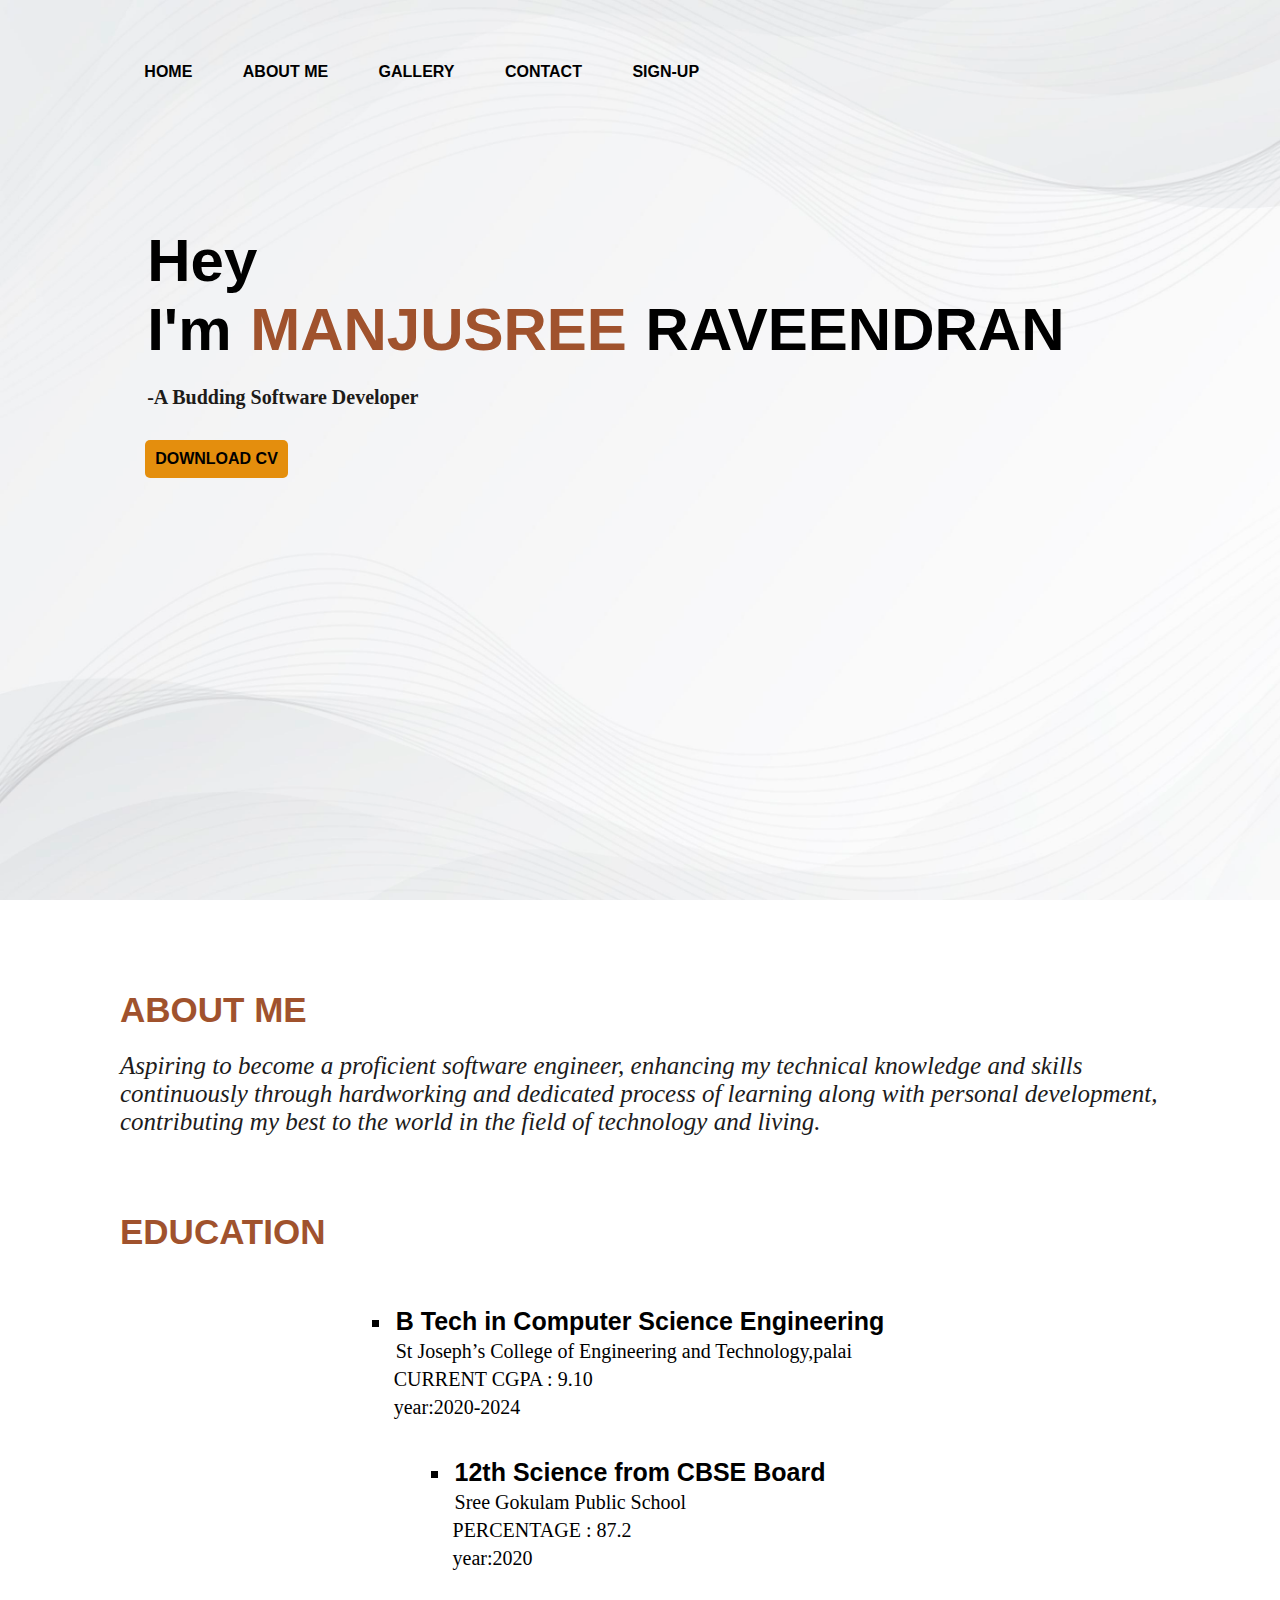
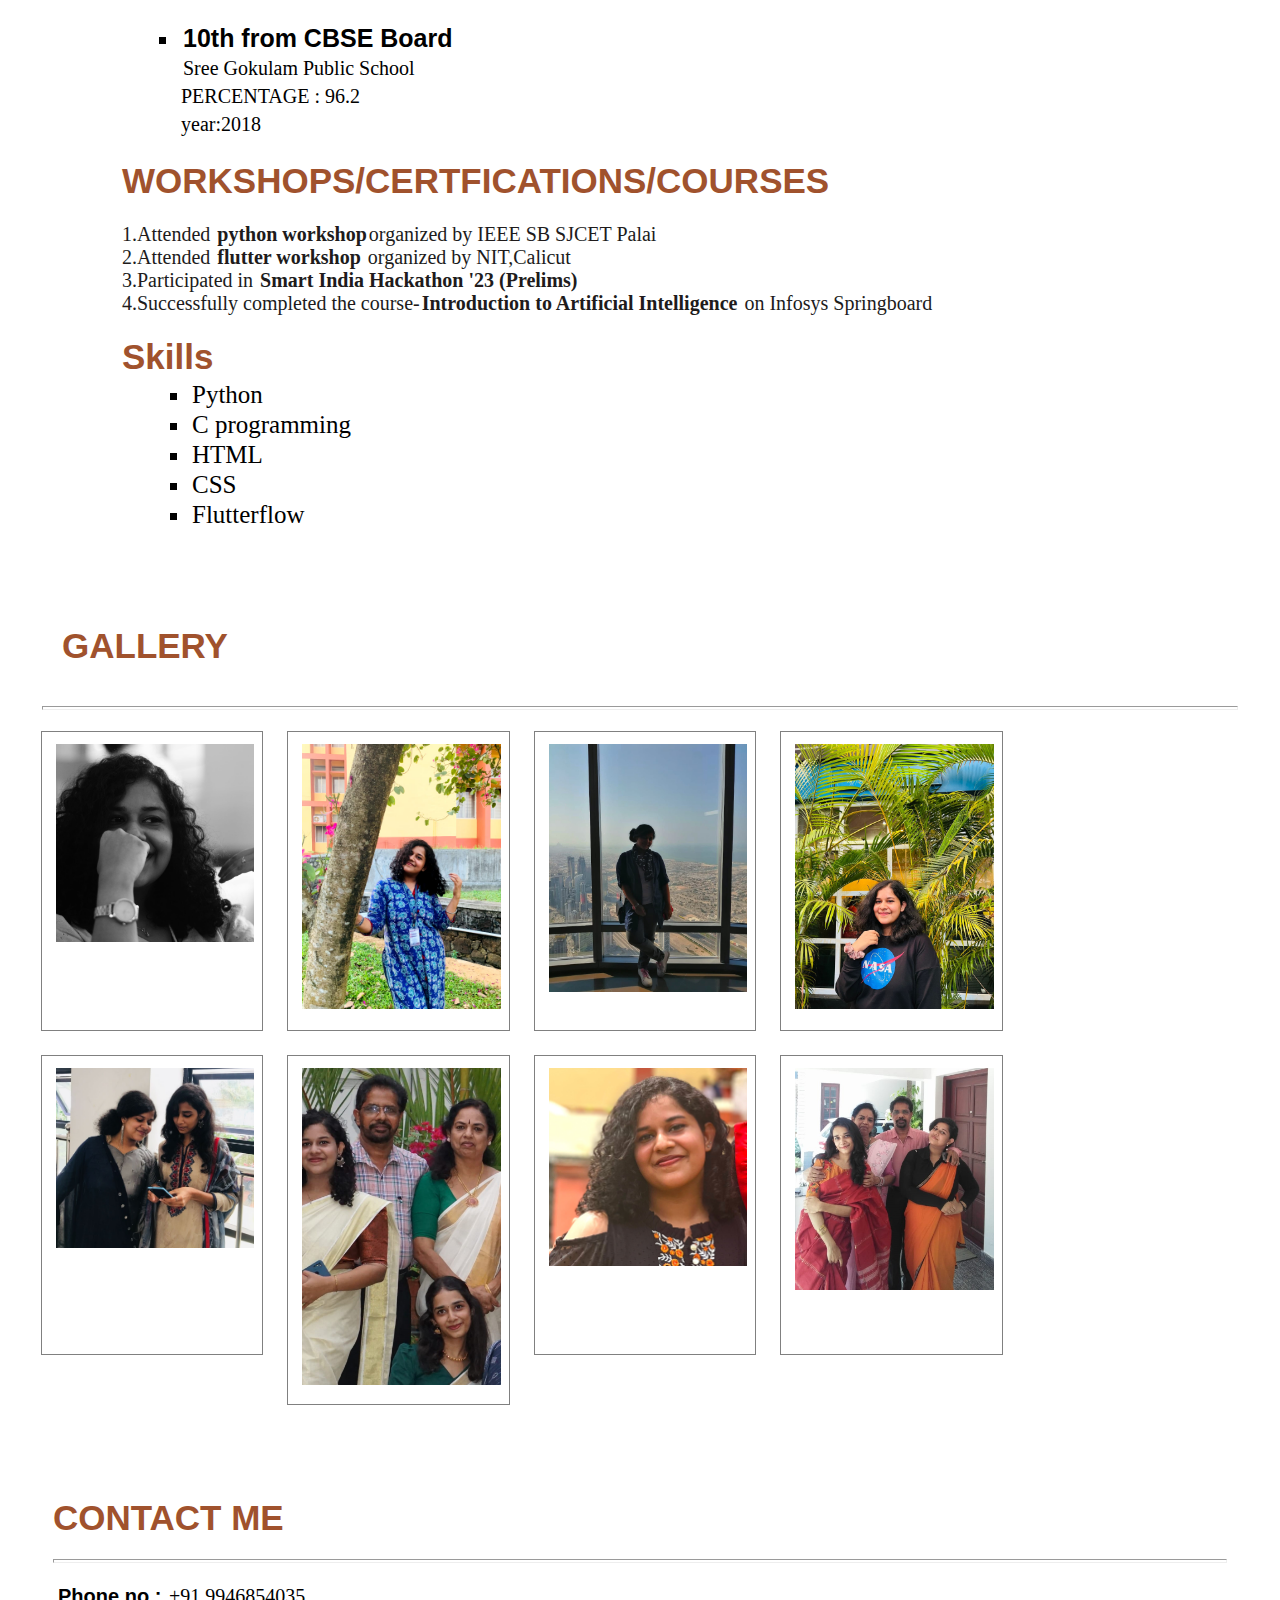
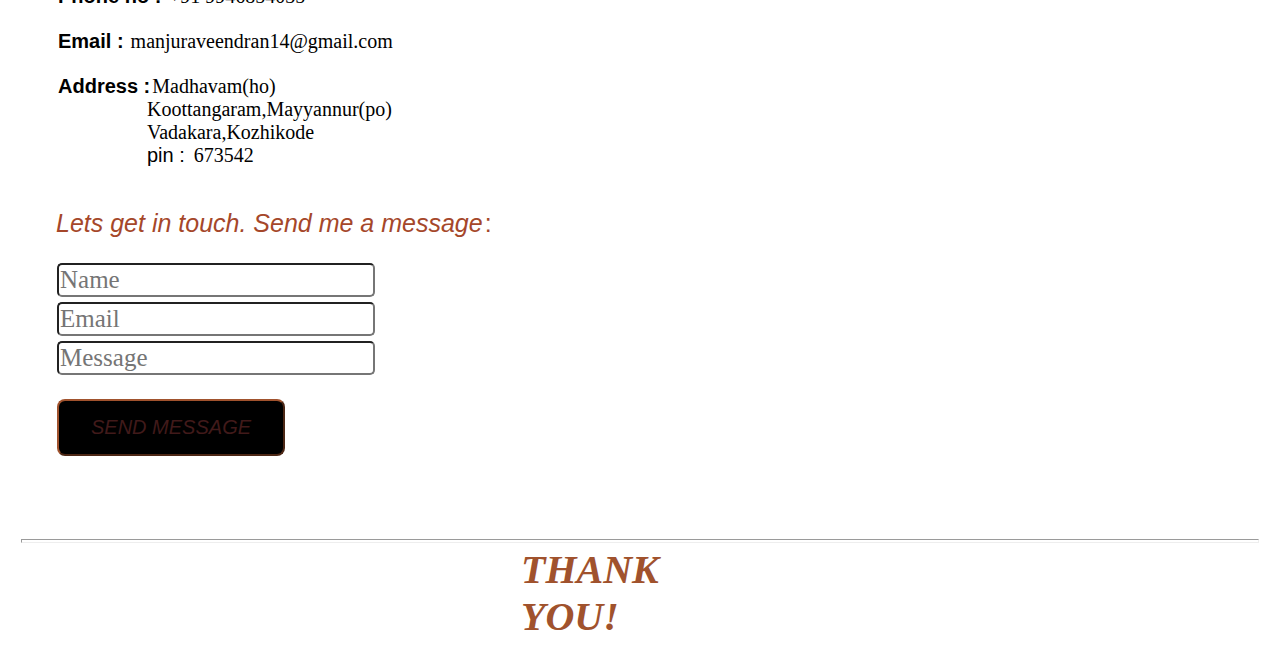
<file: index.html>
<!DOCTYPE html>
<html lang="en">
<head>
    <meta charset="UTF-8">
    <meta name="viewport" content="width=device-width, initial-scale=1.0">
    <title>MY PORTFOLIO</title>
    <link rel="stylesheet" href="stylesheet.css">
</head>
<body>
    <div class="up">
        <nav>
            <ul>
                <li><a href="#id1">HOME</a></li>
                <li><a href="#id2">ABOUT ME</a></li>
                <li><a href="#id3">GALLERY</a></li>
                <li><a href="#id4">CONTACT</a></li>
                <li><a href="signupform.html" target="_blank">SIGN-UP</a></li>
            </ul>
        </nav>
        
    <div class="home">
        <h1>Hey<br>
            I'm <SPAN>MANJUSREE</SPAN> RAVEENDRAN</h1>
        <h3>-A Budding Software Developer</h3>
        <a href="MANJUSREERAVEENDRAN_RESUME.pdf">DOWNLOAD CV</a>
            </div>
        
       <!-- <div class="image">
            <img src="circle.jpeg" alt="" class="shape">
            <img src="me.jpg" alt="" class="me">
        </div>-->
    </div>
    <div class="about">
  <a name="id2">
    <h1>ABOUT ME</h1></a>
  <br>
    <p >
    Aspiring to become a proficient software engineer,
    enhancing my technical knowledge and skills continuously
    through hardworking and dedicated process of learning along with personal development,
    contributing my best to the world in the field of technology and living.</p>
<br>
<br>
<br>
    </br>
<h2>EDUCATION</h2>
<ul>
<div class="edu1">

<div class="eda">
    <LI ><span style="font-size: 25px;font-weight: bold;">B Tech in Computer Science Engineering<BR></span>
        <span style="font-size: 20px;font-family: 'Times New Roman', Times, serif;">St Joseph’s College of Engineering and Technology,palai<br>
 CURRENT CGPA : 9.10<br>
year:2020-2024<br></span>
 </LI>
</div>

<div class="eda">
    <LI ><span style="font-size: 25px;font-weight: bold;">12th Science from CBSE Board<br></span>
    <span style="font-size: 20px;font-family: 'Times New Roman', Times, serif;">Sree Gokulam Public School<br>
PERCENTAGE : 87.2<br>
year:2020<br></span>
</LI>
</div>
</div>

<li style="margin-left:60px;width:fit-content;"><span style="font-size: 25px;font-weight: bold;";>10th from CBSE Board</span><br>
    <span style="font-size: 20px;font-family: 'Times New Roman', Times, serif;">Sree Gokulam Public School<br>
PERCENTAGE : 96.2<br>
year:2018<br></span>
</li>
</ul>


<div class="about2">
  <br>
  <h1>WORKSHOPS/CERTFICATIONS/COURSES</h1>
  <br>
  <p style="font-family: 'Times New Roman', Times, serif;font-style: normal;font-size:20px;">
    1.Attended <span style="font-weight: bold;font-family:'Times New Roman', Times, serif">python workshop</span>organized by
IEEE SB SJCET Palai<br>
2.Attended <span style="font-weight: bold;font-family:'Times New Roman', Times, serif">flutter workshop</span>
organized by NIT,Calicut<br>
3.Participated in <span style="font-weight: bold;font-family:'Times New Roman', Times, serif">Smart India Hackathon '23 (Prelims)</span><br>
4.Successfully completed the course-<span style="font-weight: bold;font-family:'Times New Roman', Times, serif">Introduction to Artificial Intelligence</span>
 on Infosys Springboard<br>
</p>
<br>

<h1>Skills</h1>
<ul style="font-family: 'Times New Roman', Times, serif;font-size: 20px; margin-left: 60px;list-style: circle;margin-top: auto;">
  <li>Python</li>
  <li>C programming</li>
  <li>HTML</li>
  <li>CSS</li>
  <li>Flutterflow</li>
</ul>

 
</div>
</div>


<div class="gallerymain">
  <div class="container">
    <a name="id3">
      <h1 >GALLERY</h1></a>
    <hr>

    <div class="row">
        <div class="column">
            <div class="content1">
              <a href="m3.jpg">
                <img src="m3.jpg"alt="" style="width:100%">
                </a>
            </div>
        </div>
         
        <div class="column">
            <div class="content2">
              <a href="m8.jpg">
                <img src="m8.jpg"
                    alt="" style="width:100%">
                    </a>
            </div>
        </div>
         
        <div class="column">
            <div class="content3">
              <a  href="m9.jpg">
                <img src="m9.jpg"
                    alt="" style="width:100%">
                    </a>
            </div>
        </div>

          
        <div class="column">
          <div class="content4">
            <a href="m2.jpg">
              <img src="m2.jpg" alt="" style="width:100%">
              </a>
          </div>
      </div>
        
      <div class="column">
        <div class="content5">
          <a href="m7.jpg">
            <img src="m7.jpg" alt="" style="width:100%">
            </a>
        </div>
    </div>

      </div>
      
        <div class="row">
        <div class="column">
            <div class="content6">
              <a href="m5.jpg">
                <img src="m5.jpg" alt="" style="width:100%">
                </a>
                   </div>
               </div>

        <div class="column">
          <div class="content7">
            <a href="m4.jpg">
              <img src="m4.jpg" alt="" style="width:100%">
                  </a>
          </div>
      </div>

    <div class="column">
      <div class="content8">
        <a href="m6.jpg">
          <img src="m6.jpg" alt="" style="width:100%">
              </a>
      </div>
  </div>
</div>
</div>

</div>

<div class="contactmain"></div>
<div class="container">
  <!-- Contact Section -->
<div class="contact" id="contact" style="margin-bottom:64px">
  <a name="id4">
  <h1 style="font-size: 35px;">CONTACT ME</h1>
  </a>
  <br>
  <hr>
  <div class="section1">
    <br>
    <p class="s1"> <span style="font-weight: bold;">Phone no : </span>+91 9946854035</p><br>
    <p  class="s2"> <span style="font-weight: bold;">Email   :</span> manjuraveendran14@gmail.com</p><br>
    <p class="s3"> <span style="font-weight: bold;">Address  :</span>Madhavam(ho)<br>
                   <span style="margin-left: 90px;font-size: 20px;font-family: 'Times New Roman', Times, serif;">Koottangaram,Mayyannur(po)<br></span>
                   <span style="margin-left: 90px;font-size: 20px;font-family: 'Times New Roman', Times, serif;">Vadakara,Kozhikode<br></span>
                   <span style="margin-left:90px">pin :</span>
                   <span style="font-size: 20px;font-family: 'Times New Roman', Times, serif;">673542 <br></span>
                  </p>
  </div>
  <br>
  <br>

  <p style="font-size: 25px;color: rgb(165, 71, 42);"><i>Lets get in touch. Send me a message</i>:</p>
  <br>
  <form action="/action_page.php" target="_blank">
    <p><input class="f1" type="text" placeholder="Name" required name="Name"></p>
    <p><input class="f1" type="text" placeholder="Email" required name="Email"></p>
    <p><input class="f1" type="text" placeholder="Message" required name="Message"></p>
    <br>
    <p>
      <button class="button2" type="submit">
         SEND MESSAGE
      </button>
    </p>
  </form>
<!-- End Contact Section -->
</div>  
</div>
</div>
<div class="tq">
  <hr>
  <h1>THANK YOU!</h1>
</div>


</body>
</html>
</file>
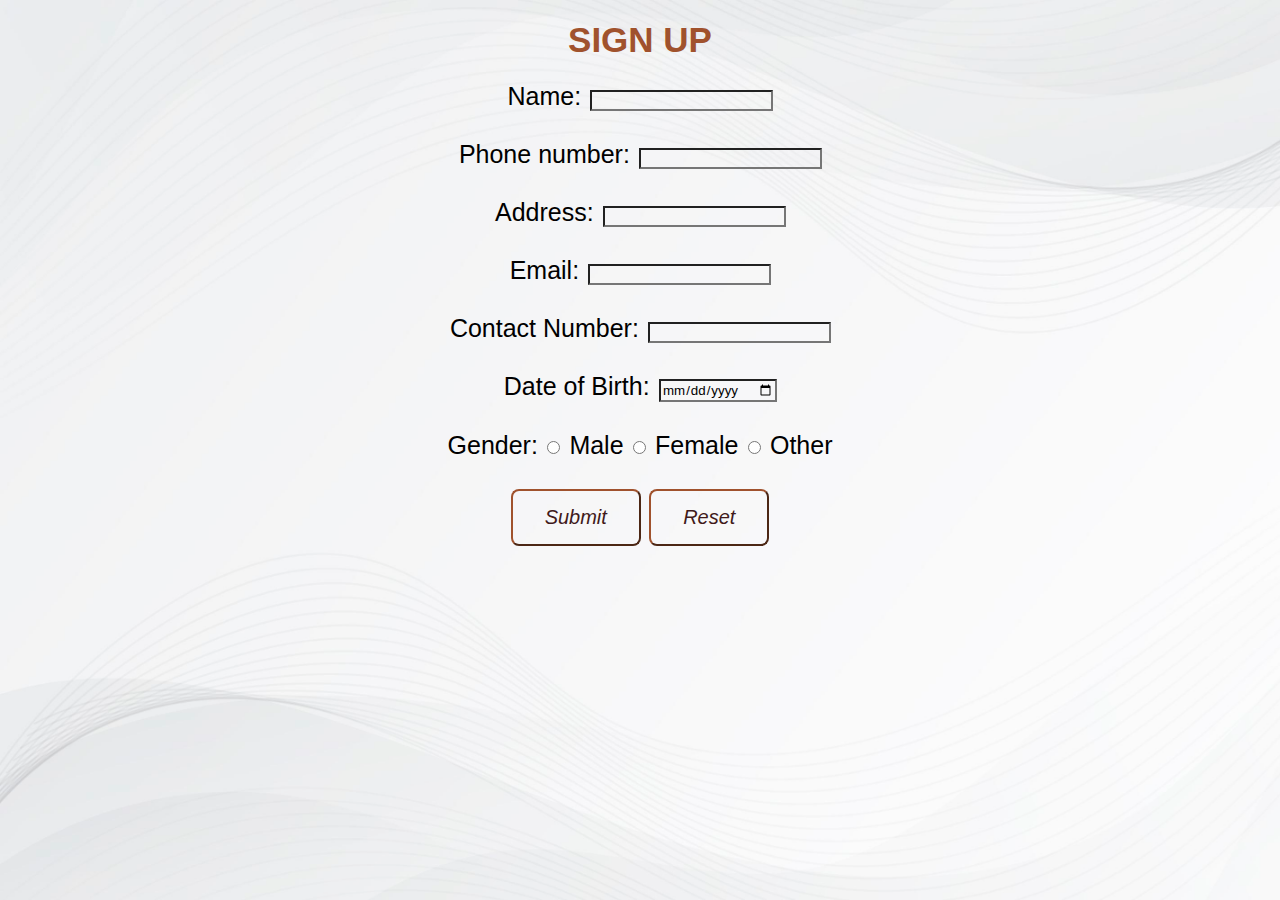
<file: signupform.html>
<!DOCTYPE html>
<html lang="en">
<head>
    <meta charset="UTF-8">
    <meta name="viewport" content="width=device-width, initial-scale=1.0">
    <title>SIGN UP PAGE</title>
    <link rel="stylesheet" href="stylesheet.css">
</head>
<body>
    <h1 style="font-size: 35px;font-weight: bold;text-align: center;color:#A0522D;">SIGN UP</h1>
    <form action="submit_registration.php" method="post" class="f2">
        
        <label for="name">Name:</label>
        <input type="text" id="name" name="name" required><br><br>

        <label for="phoneno">Phone number:</label>
        <input type="phoneno" id="phoneno" name="phoneno" required><br><br>

        <label for="address">Address:</label>
        <input type="text" id="address" name="address" required><br><br>

        <label for="email">Email:</label>
        <input type="email" id="email" name="email" required><br><br>

        <label for="contact">Contact Number:</label>
        <input type="tel" id="contact" name="contact" required><br><br>

        <label for="dob">Date of Birth:</label>
        <input type="date" id="dob" name="dob" required><br><br>

        <label>Gender:</label>
        <input type="radio" id="male" name="gender" value="male">
        <label for="male">Male</label>
        <input type="radio" id="female" name="gender" value="female">
        <label for="female">Female</label>
        <input type="radio" id="other" name="gender" value="other">
        <label for="other">Other</label><br><br>

        <input type="submit" value="Submit" 
        style=" 
        padding: 15px 32px;
        cursor: pointer;
        border-radius: 8px;
        color: rgb(65, 26, 26);
        text-align: center;
        text-decoration: none;
        font-size:20px;
        cursor: pointer;
        border-color:#A0522D;
        font-style: italic ;">
        <input type="reset" value="Reset"
         style=" 
        padding: 15px 32px;
        cursor: pointer;
        border-radius: 8px;
        color: rgb(65, 26, 26);
        text-align: center;
        text-decoration: none;
        font-size:20px;
        cursor: pointer;
        border-color:#A0522D;
        font-style: italic ;">
    </form>

</body>
</html>
</file>
<file: stylesheet.css>
*{
    margin: 1px;
    padding: 1px;
    font-family: sans-serif;
    background-image: url(4858794.jpg);
    background-repeat:no-repeat;
    background-attachment: fixed;
    background-size: cover;
}

.up{
position: relative;
width:100% ;
height:100vh;
}

nav {
width:84%;
display: flex;
padding: 20px 0;
margin:auto ;
align-items: center;
justify-content:space-between;
}

nav ul li {
    display:inline-block;
    margin: 20px 20px;
    list-style: none;
    align-items: center;
}

nav ul li a {
text-decoration: none;
font-weight: bold;
color: rgb(0, 0, 0);
}
nav ul li a:hover{
    color: rgb(226, 141, 43);
}


.home{
    margin-top: 8%;
    margin-left: 10%;
}

.home h1{
    font-size: 60px;
    color: black;
    margin-bottom: 20px;
}

.home span{
    color:#A0522D;
}

.home h3{
   font-family: 'Times New Roman', Times, serif;
    color: rgb(29, 27, 25);
    line-height: 22px;
    font-size: 20px;
}

.home a{
    font-weight: bold;
    background: rgb(228, 142, 13);
    padding: 10px 10px;
    color: black;
    margin: 30px 0;
    display: inline-block;
    border-radius: 5px;
    text-decoration: none;
}

/*.image{
    width: 40%;
    height: 80%;
    position:absolute ;
    bottom: 0;
    right: 100px;
}

.image img{
height:100%;
left:50%;
bottom: 0;
position:absolute ;
width: 50px;
transform: translateX(-50%);
transition: bottom 1s,left;
}*/

.about{
    margin-left: 50px;
    margin-right: 50px;
    padding: 50px;
    position: relative;
}

.about::before {
    content: "";
    display: block;
    position: absolute;
    top: 0;
    left: 0;
    width: 100%;
    height: 100%;
    background-image:url(b5.jpg);
    background-repeat:no-repeat;
    background-attachment: fixed;
    background-size: cover;
}
    /*background-color: rgba(236, 214, 214, 0.5); /* Change the color and opacity as needed */

.about h1{
font-size: 35px; 
font-weight: bold;
    position: relative; /* position must be set for z-index to work */
    text-decoration: none;
    color:#A0522D;
    width:fit-content;
    background-image:url(b5.jpg);
    background-repeat:no-repeat;
    background-attachment: fixed;
    background-size: cover;
    mix-blend-mode:normal;
}

.about a{
    text-decoration: none; 
    position: relative;
}

.about p{
  font-family: 'Times New Roman', Times, serif;font-size: 25px;font-style: italic;
  color:rgb(32, 27, 27);
    position: relative;
    background-image:url(b5.jpg);
    background-repeat:no-repeat;
    background-attachment: fixed;
    background-size: cover;
    mix-blend-mode:normal;
}

.about h2{
    font-size: 35px; 
    font-weight: bold;
        z-index: 1; /* set higher z-index value */
        position: relative; /* position must be set for z-index to work */
color: #A0522D;
width:fit-content;
background-image:url(b5.jpg);
background-repeat:no-repeat;
background-attachment: fixed;
background-size: cover;
mix-blend-mode:normal;
}

.edu1 {
    border: 1px solid rgb(255, 255, 255);
    margin: 0px;
    padding: 2rem 2rem;
    text-align: center;
    width:fit-content;
    background-image:url(b5.jpg);
    background-repeat:no-repeat;
    background-attachment: fixed;
    background-size: cover;
    mix-blend-mode:normal;
}


.eda {
    display: inline-block;
  border: 1px solid rgb(255, 255, 255);
  padding: 1rem 1rem;
  vertical-align: middle;
  background-image:url(b5.jpg);
  background-repeat:no-repeat;
  background-attachment: fixed;
  background-size: cover;
  mix-blend-mode:normal;
}


.about ul li {
    margin: 0% 10px;
    list-style:square;
    align-items:unset;
    font-family: 'Times New Roman', Times, serif;
    font-size: 25px;
        z-index: 1; /* set higher z-index value */
        position: relative; /* position must be set for z-index to work */
        text-align: justify;

        background-image:url(b5.jpg);
        background-repeat:no-repeat;
        background-attachment: fixed;
        background-size: cover;
        mix-blend-mode:normal;
    }

    .gallerymain h1{
font-size: 35px; 
font-weight: bold;
margin: 20px 20px;
    position: relative; /* position must be set for z-index to work */
    text-decoration: none;
    color:#A0522D;
    width:fit-content;
    }

  
      * {
        box-sizing: border-box;
    }
     
    /* padding for whole body */
    body {
        padding: 15px;
    }
     
    /* styling body */
    .container {
        max-width: 1200px;
        margin: auto;

    }

    .row {
        margin: 0px -20px;
        padding: 8px;
        max-height:300px;
    }
     
    .row > .column {
        padding: 10px;
    }
     
    .column {
        float: left;
        width: 20%;
    }
     
    .row:after {
        content: "";
        display: table;
        clear: both;
    }
     
    /* content decoration */
    .content {
        background-color: white;
        padding: 80px;
        border: 1px solid gray;
    }

    .content1 {
      background-color: white;
      padding: 10px;
      border: 1px solid gray;
      height:300px;
    }
     
    .content2 {
      background-color: white;
      padding: 10px;
      border: 1px solid gray;
      height:300px;
    }

    .content3 {
      background-color: white;
      padding: 10px;
      border: 1px solid gray;
      height:300px;
    }

    .content4 {
      background-color: white;
      padding: 10px;
      border: 1px solid gray;
      height:300px;
    }

    .content5 {
      background-color: white;
      padding: 10px;
      border: 1px solid gray;
      height: 300px;
    }
    .content6 {
      background-color: white;
      padding: 10px;
      border: 1px solid gray;
      height:350px;
      width: fit-content;
    }
    .content7 {
      background-color: white;
      padding: 10px;
      border: 1px solid gray;
      height:300px;
    }

    .content8 {
      background-color: white;
      padding: 10px;
      border: 1px solid gray;
      height:300px;
    }


    /* window size 850 width set */
    @media screen and (max-width: 850px) {
        .column {
            width: 50%;
        }
    }
 
    /* window size 400 width set */
    @media screen and (max-width: 400px) {
        .column {
            width: 100%;
        }
    }

    .contact {
      padding: 10px;
      margin-top: 150px;
    }

    .contact h1{
      color:#A0522D;
      margin-left: auto;
    }

    .section1 p{
      font-size: 20px;
      justify-content: left;
      font-family: 'Times New Roman', Times, serif;

    }

    .f1 {
      width: auto;
      font-family: 'Times New Roman', Times, serif;
      font-size: 25px;
      border-radius: 5px;
    }

    .button2{
      background-color: black;
      padding: 15px 32px;
      cursor: pointer;
      border-radius: 8px;
      color: rgb(65, 26, 26);
      text-align: center;
      text-decoration: none;
      font-size:20px;
      cursor: pointer;
      border-color:#A0522D;
      font-style: italic ;
    }

    .f2 {
      width: auto;
      font-family: 'Times New Roman', Times, serif;
      font-size: 25px;
      text-align: center;
      text-justify: left;
      margin: 20px 100px;
      size:10px ;
    }

    .tq h1{
      font-size: 40px;
      font-weight: 900;
      font-style: italic;
      font-family: 'Times New Roman', Times, serif;
      margin:2px 500px;
      color:#A0522D;
    }
</file>
